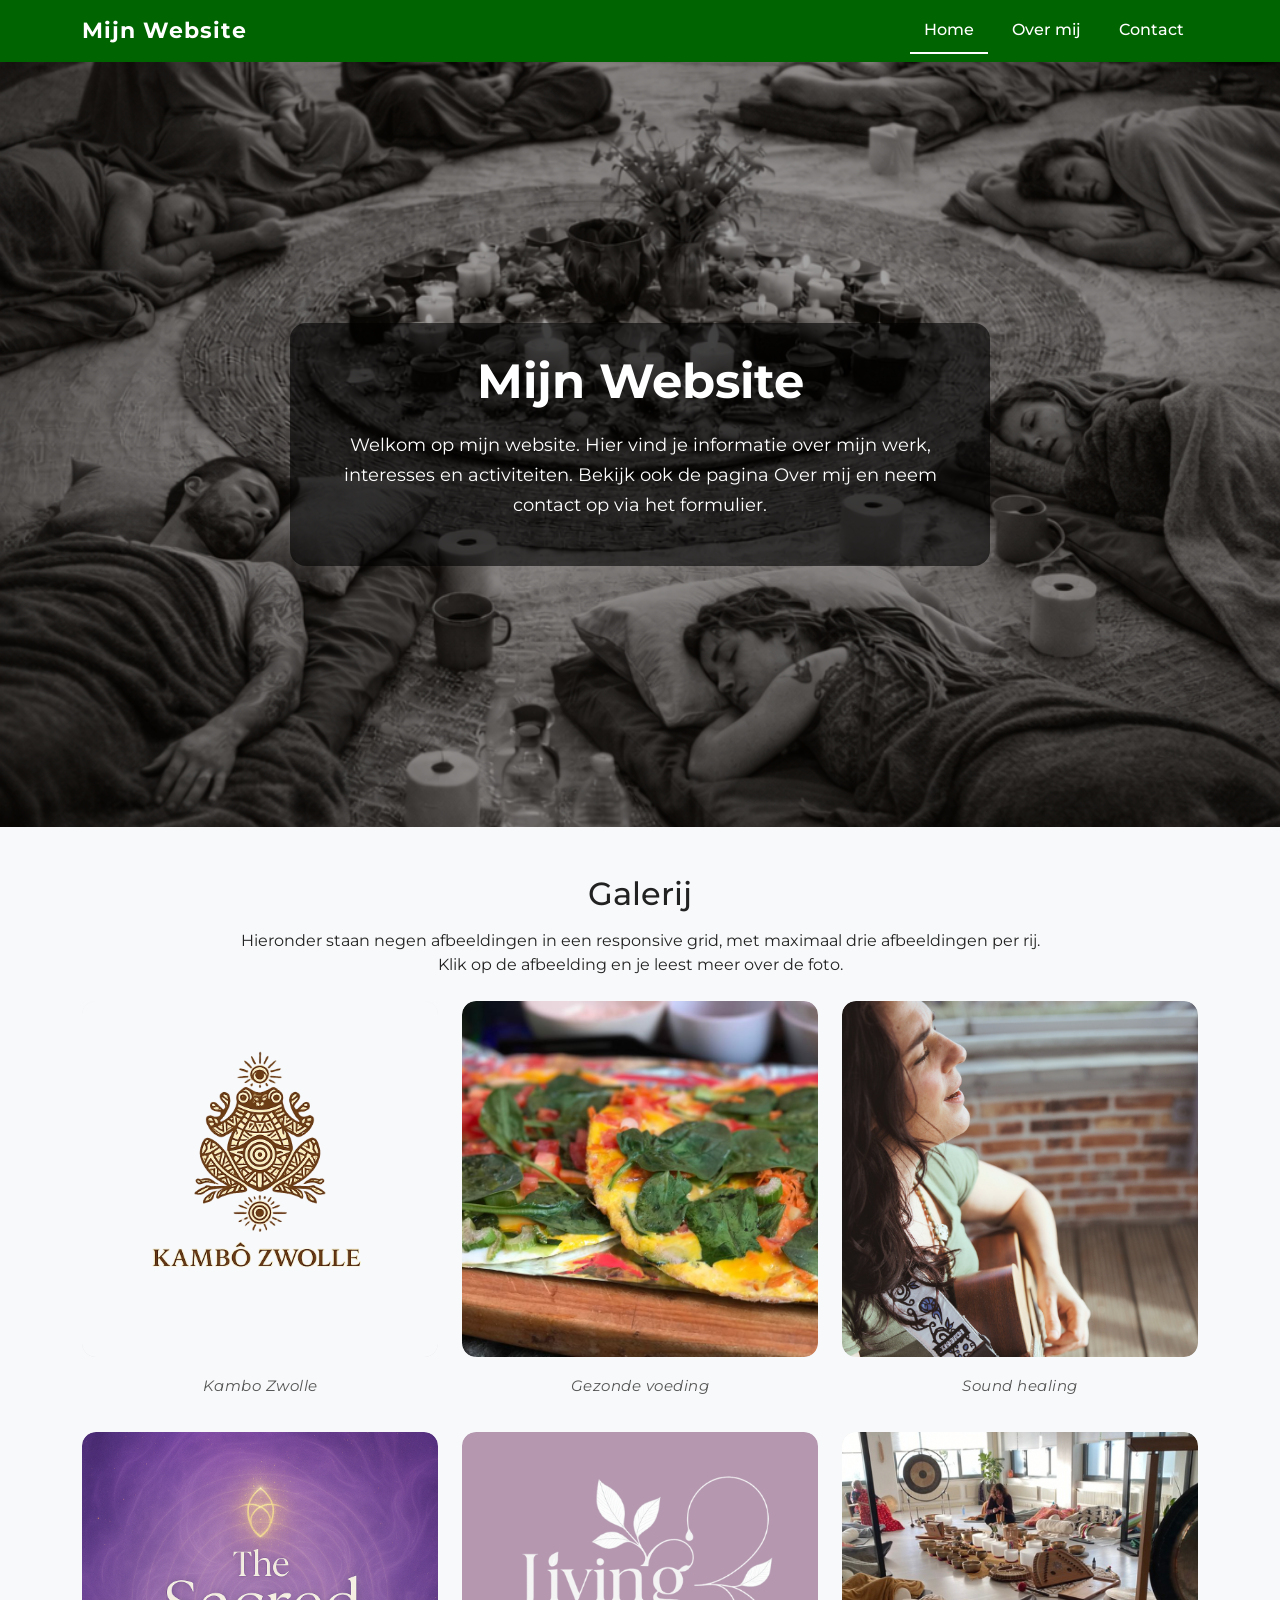
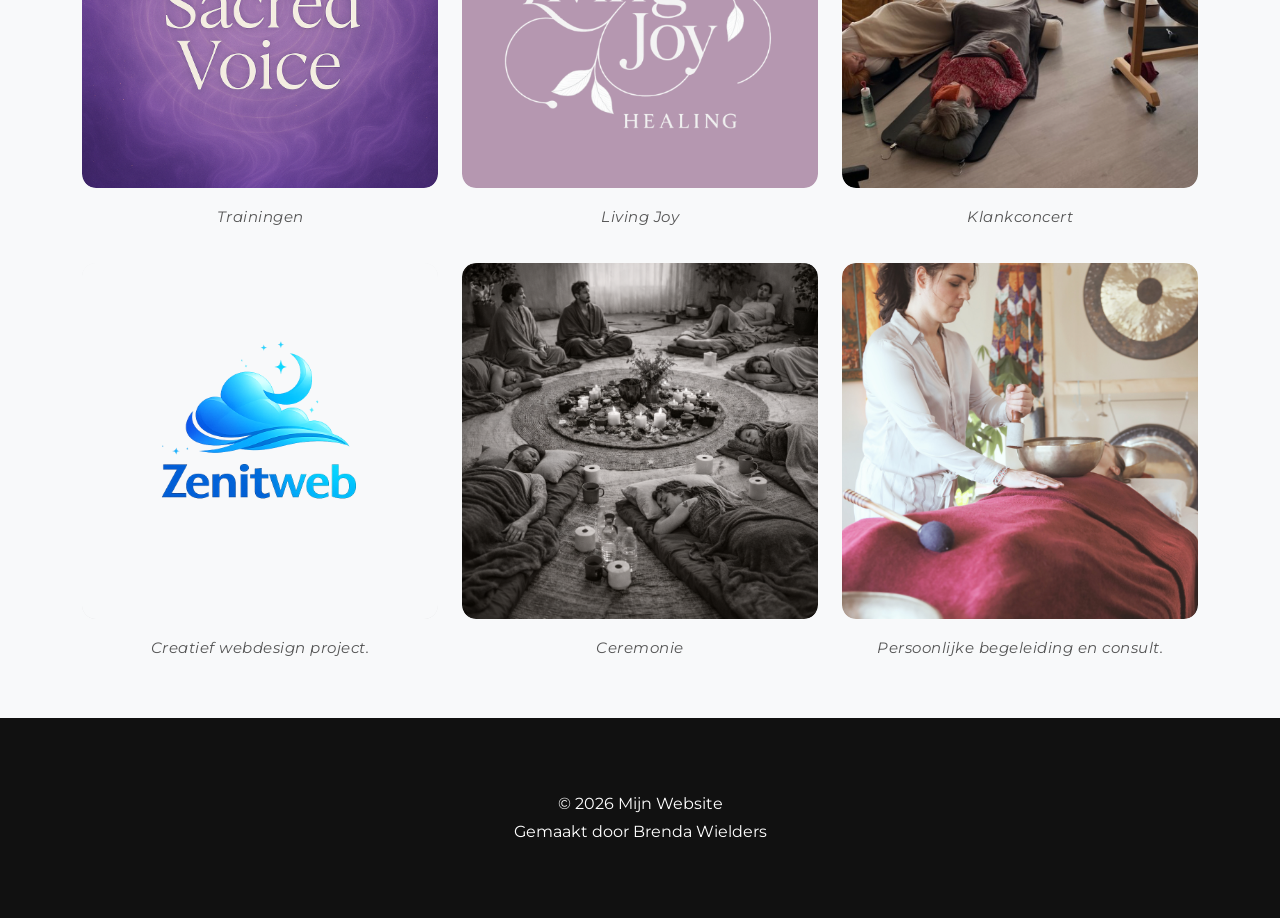
<file: index.html>
<!DOCTYPE html>
<html lang="nl">
<head>
  <meta charset="UTF-8">
  <meta name="viewport" content="width=device-width, initial-scale=1.0">

  <!-- Google Font -->
  <link rel="preconnect" href="https://fonts.googleapis.com">
  <link rel="preconnect" href="https://fonts.gstatic.com" crossorigin>
  <link href="https://fonts.googleapis.com/css2?family=Montserrat:wght@400;700&display=swap" rel="stylesheet">

  <!-- Bootstrap CSS -->
  <link href="https://cdn.jsdelivr.net/npm/bootstrap@5.3.0/dist/css/bootstrap.min.css" rel="stylesheet">

  <!-- Eigen CSS -->
  <link rel="stylesheet" href="css/style.css">

  <title>Home</title>
</head>
<body>

  <!-- Header -->
  <nav class="navbar navbar-expand-lg navbar-dark custom-navbar">
    <div class="container">
      <a class="navbar-brand fw-bold" href="index.html">Mijn Website</a>

      <button class="navbar-toggler" type="button" data-bs-toggle="collapse" data-bs-target="#hoofdmenu" aria-controls="hoofdmenu" aria-expanded="false" aria-label="Navigatie openen">
        <span class="navbar-toggler-icon"></span>
      </button>

      <div class="collapse navbar-collapse" id="hoofdmenu">
        <ul class="navbar-nav ms-auto text-center">
          <li class="nav-item">
            <a class="nav-link active" href="index.html">Home</a>
          </li>
          <li class="nav-item">
            <a class="nav-link" href="overmij.html">Over mij</a>
          </li>
          <li class="nav-item">
            <a class="nav-link" href="contact.html">Contact</a>
          </li>
        </ul>
      </div>
    </div>
  </nav>

  <!-- Hero met achtergrondfoto -->
  <header class="hero-section">
    <div class="hero-overlay">
      <div class="container">
        <div class="hero-content text-center">
          <h1>Mijn Website</h1>
          <p>
            Welkom op mijn website. Hier vind je informatie over mijn werk, interesses
            en activiteiten. Bekijk ook de pagina Over mij en neem contact op via het formulier.
          </p>
        </div>
      </div>
    </div>
  </header>

  <!-- Hoofdinhoud -->
  <main class="container my-5">
    <section class="mb-4 text-center">
      <h2 class="mb-3">Galerij</h2>
      <p>
        Hieronder staan negen afbeeldingen in een responsive grid, met maximaal drie afbeeldingen per rij.
      <br> Klik op de afbeelding en je leest meer over de foto.
      </p>
    </section>

    <section>
  <div class="row g-4">

    <div class="col-12 col-md-6 col-lg-4 text-center">
      <div class="image-card" onclick="toggleOverlay(this)">
        <img src="img/kambo-zwolle-icon.png" alt= "kambo zwolle" class="img-fluid gallery-img">
        <div class="image-overlay">
          <p>Kambo Zwolle is een diepe reset voor lichaam, ziel en geest waar gebruik wordt gemaakt van de secreta van de Boomkikker uit het Amazone gebied.</p>
        </div>
      </div>
      <p class="img-text">Kambo Zwolle</p>
    </div>

    <div class="col-12 col-md-6 col-lg-4 text-center">
      <div class="image-card" onclick="toggleOverlay(this)">
        <img src="img/gezond-eten.png" alt= "gezonde voeding" class="img-fluid gallery-img">
        <div class="image-overlay">
          <p>Gezonde Voeding is waar ik voor sta om in balans te blijven. Hierin gebruik ik voor mijzelf en mijn cursisten langzame koolhydraten en natuurlijke suikers.</p>
        </div>
      </div>
      <p class="img-text">Gezonde voeding</p>
    </div>

    <div class="col-12 col-md-6 col-lg-4 text-center">
      <div class="image-card" onclick="toggleOverlay(this)">
        <img src="img/sound-healing.png" alt= "sound healing" class="img-fluid gallery-img">
        <div class="image-overlay">
          <p>Diepe ontspanning door klank en vibratie, waarbij je gaat droomreizen en antwoorden vindt waar je in het dagelijkse leven niet snel bij komt.</p>
        </div>
      </div>
      <p class="img-text">Sound healing</p>
    </div>

    <div class="col-12 col-md-6 col-lg-4 text-center">
      <div class="image-card" onclick="toggleOverlay(this)">
        <img src="img/trainingen.png" alt= "trainingen" class="img-fluid gallery-img">
        <div class="image-overlay">
          <p>Trainingen voor spirituele ontwikkeling, waarbij je leert om je stem op een helende manier in te zetten. Ook vind je trainingen in het werken met klankfrequenties.</p>
        </div>
      </div>
      <p class="img-text">Trainingen</p>
    </div>

    <div class="col-12 col-md-6 col-lg-4 text-center">
      <div class="image-card" onclick="toggleOverlay(this)">
        <img src="img/livingjoy-logo.png" alt= "livingjoy" class="img-fluid gallery-img">
        <div class="image-overlay">
          <p>Living Joy is mijn praktijk voor energetische therapie, waarin ik werk met healing, sjamanistische technieken en klank.</p>
        </div>
      </div>
      <p class="img-text">Living Joy</p>
    </div>

    <div class="col-12 col-md-6 col-lg-4 text-center">
      <div class="image-card" onclick="toggleOverlay(this)">
        <img src="img/klank-concert.png" alt= "klank concert" class="img-fluid gallery-img">
        <div class="image-overlay">
          <p>Klankconcerten voor rust, verbinding met jezelf en verdieping. Het geeft ontspanning en de antwoorden die je in jezelf zoekt.</p>
        </div>
      </div>
      <p class="img-text">Klankconcert</p>
    </div>

    <div class="col-12 col-md-6 col-lg-4 text-center">
      <div class="image-card" onclick="toggleOverlay(this)">
        <img src="img/zenitweb.png" alt= "webdisign" class="img-fluid gallery-img">
        <div class="image-overlay">
          <p>Zenit-web is mijn nieuwe creatie. Ik hou van dit werk en inmiddels help ik andere bewuste ondernemers met een fantastische website.</p>
        </div>
      </div>
      <p class="img-text">Creatief webdesign project.</p>
    </div>

    <div class="col-12 col-md-6 col-lg-4 text-center">
      <div class="image-card" onclick="toggleOverlay(this)">
        <img src="img/kambo-zwolle-ceremonie.png" alt= "kambo ceremonie" class="img-fluid gallery-img">
        <div class="image-overlay">
          <p>Traditionele ceremonie met diepe ontgifting wat werkt tegen diverse lichamelijke en geestelijke disbalans. De kracht van Kambô is op gebied van trauma, waarbij op diepere traumalagen wordt losgelaten.</p>
        </div>
      </div>
      <p class="img-text">Ceremonie</p>
    </div>

    <div class="col-12 col-md-6 col-lg-4 text-center">
      <div class="image-card" onclick="toggleOverlay(this)">
        <img src="img/consult.png" alt= "praktijk livingjoy" class="img-fluid gallery-img">
        <div class="image-overlay">
          <p>In mijn praktijk LivingJoy werk ik op het lichaamsbewustzijn, zodat mensen écht kunnen landen in hun lichaam.</p>
        </div>
      </div>
      <p class="img-text">Persoonlijke begeleiding en consult.</p>
    </div>

  </div>
</section>
  </main>

  <!-- Footer -->
  <footer class="site-footer text-white d-flex align-items-center justify-content-center text-center">
    <div>
      <p class="mb-1">&copy; 2026 Mijn Website</p>
      <p class="mb-0">Gemaakt door Brenda Wielders</p>
    </div>
  </footer>

  <!-- Bootstrap JavaScript -->
  <script src="https://cdn.jsdelivr.net/npm/bootstrap@5.3.0/dist/js/bootstrap.bundle.min.js"></script>

  <script>
function toggleOverlay(card) {
  const allCards = document.querySelectorAll('.image-card');

  allCards.forEach(function(item) {
    if (item !== card) {
      item.classList.remove('active');
    }
  });

  card.classList.toggle('active');
}
</script>
</body>
</html>
</file>
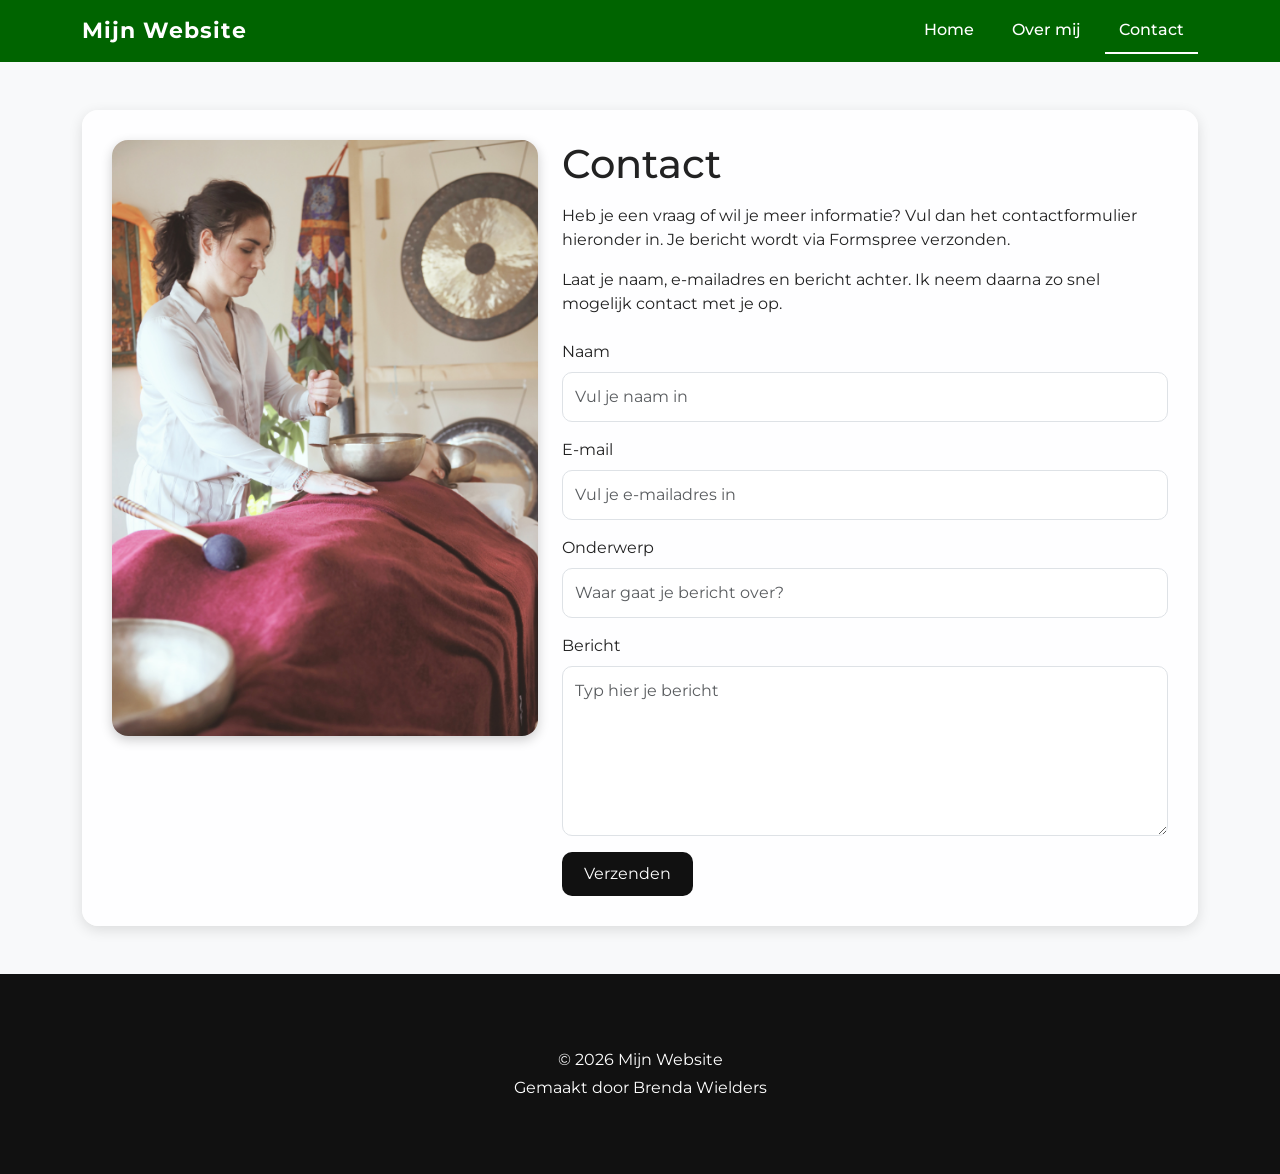
<file: contact.html>
<!DOCTYPE html>
<html lang="nl">
<head>
  <meta charset="UTF-8">
  <meta name="viewport" content="width=device-width, initial-scale=1.0">

  <!-- Google Font -->
  <link rel="preconnect" href="https://fonts.googleapis.com">
  <link rel="preconnect" href="https://fonts.gstatic.com" crossorigin>
  <link href="https://fonts.googleapis.com/css2?family=Montserrat:wght@400;700&display=swap" rel="stylesheet">

  <!-- Bootstrap CSS -->
  <link href="https://cdn.jsdelivr.net/npm/bootstrap@5.3.0/dist/css/bootstrap.min.css" rel="stylesheet">

  <!-- Eigen CSS -->
  <link rel="stylesheet" href="css/style.css">

  <title>Contact</title>
</head>
<body>

  <nav class="navbar navbar-expand-lg navbar-dark custom-navbar">
    <div class="container">
      <a class="navbar-brand fw-bold" href="index.html">Mijn Website</a>

      <button class="navbar-toggler" type="button" data-bs-toggle="collapse" data-bs-target="#hoofdmenu" aria-controls="hoofdmenu" aria-expanded="false" aria-label="Navigatie openen">
        <span class="navbar-toggler-icon"></span>
      </button>

      <div class="collapse navbar-collapse" id="hoofdmenu">
        <ul class="navbar-nav ms-auto text-center">
          <li class="nav-item">
            <a class="nav-link" href="index.html">Home</a>
          </li>
          <li class="nav-item">
            <a class="nav-link" href="overmij.html">Over mij</a>
          </li>
          <li class="nav-item">
            <a class="nav-link active" href="contact.html">Contact</a>
          </li>
        </ul>
      </div>
    </div>
  </nav>

  <main class="container my-5">
    <section class="content-box">
      <div class="row g-4 align-items-start">

        <!-- Linkerkant: afbeelding -->
        <div class="col-12 col-md-5">
          <img src="img/consult.png" alt="Contact afbeelding" class="img-fluid contact-img">
        </div>

        <!-- Rechterkant: tekst + formulier -->
        <div class="col-12 col-md-7">
          <div class="mb-4">
            <h1 class="mb-3">Contact</h1>
            <p>
              Heb je een vraag of wil je meer informatie? Vul dan het contactformulier hieronder in.
              Je bericht wordt via Formspree verzonden.
            </p>
            <p>
              Laat je naam, e-mailadres en bericht achter. Ik neem daarna zo snel mogelijk contact met je op.
            </p>
          </div>

          <form action="https://formspree.io/f/mnnykgpa" method="POST">
            <div class="mb-3">
              <label for="naam" class="form-label">Naam</label>
              <input
                type="text"
                class="form-control"
                id="naam"
                name="naam"
                placeholder="Vul je naam in"
                required
              >
            </div>

            <div class="mb-3">
              <label for="email" class="form-label">E-mail</label>
              <input
                type="email"
                class="form-control"
                id="email"
                name="email"
                placeholder="Vul je e-mailadres in"
                required
              >
            </div>

            <div class="mb-3">
              <label for="onderwerp" class="form-label">Onderwerp</label>
              <input
                type="text"
                class="form-control"
                id="onderwerp"
                name="onderwerp"
                placeholder="Waar gaat je bericht over?"
              >
            </div>

            <div class="mb-3">
              <label for="bericht" class="form-label">Bericht</label>
              <textarea
                class="form-control"
                id="bericht"
                name="bericht"
                rows="6"
                placeholder="Typ hier je bericht"
                required
              ></textarea>
            </div>

            <!-- Optioneel: onderwerp van de mail -->
            <input type="hidden" name="_subject" value="Nieuw bericht via mijn website">

            <!-- Optioneel: spam-bescherming -->
            <input type="text" name="_gotcha" style="display:none">

            <button type="submit" class="btn custom-btn">Verzenden</button>
          </form>
        </div>

      </div>
    </section>
  </main>

  <footer class="site-footer text-white d-flex align-items-center justify-content-center text-center">
    <div>
      <p class="mb-1">&copy; 2026 Mijn Website</p>
      <p class="mb-0">Gemaakt door Brenda Wielders</p>
    </div>
  </footer>

  <script src="https://cdn.jsdelivr.net/npm/bootstrap@5.3.0/dist/js/bootstrap.bundle.min.js"></script>
</body>
</html>
</file>
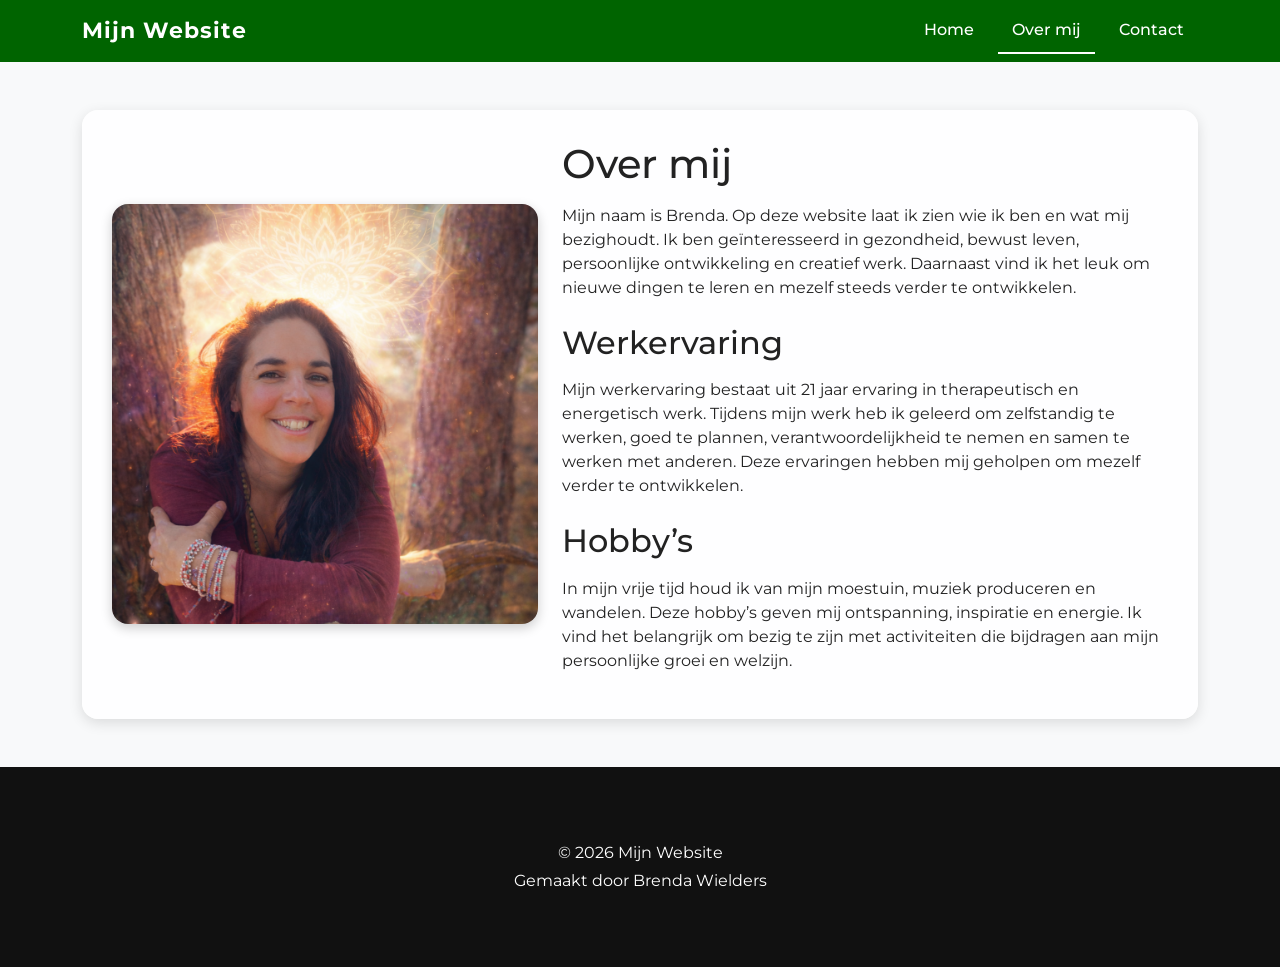
<file: overmij.html>
<!DOCTYPE html>
<html lang="nl">
<head>
  <meta charset="UTF-8">
  <meta name="viewport" content="width=device-width, initial-scale=1.0">

  <!-- Google Font -->
  <link rel="preconnect" href="https://fonts.googleapis.com">
  <link rel="preconnect" href="https://fonts.gstatic.com" crossorigin>
  <link href="https://fonts.googleapis.com/css2?family=Montserrat:wght@400;700&display=swap" rel="stylesheet">

  <!-- Bootstrap CSS -->
  <link href="https://cdn.jsdelivr.net/npm/bootstrap@5.3.0/dist/css/bootstrap.min.css" rel="stylesheet">

  <!-- Eigen CSS -->
  <link rel="stylesheet" href="css/style.css">

  <title>Over mij</title>
</head>
<body>

  <!-- Header -->
  <nav class="navbar navbar-expand-lg navbar-dark custom-navbar">
    <div class="container">
      <a class="navbar-brand fw-bold" href="index.html">Mijn Website</a>

      <button class="navbar-toggler" type="button" data-bs-toggle="collapse" data-bs-target="#hoofdmenu" aria-controls="hoofdmenu" aria-expanded="false" aria-label="Navigatie openen">
        <span class="navbar-toggler-icon"></span>
      </button>

      <div class="collapse navbar-collapse" id="hoofdmenu">
        <ul class="navbar-nav ms-auto text-center">
          <li class="nav-item">
            <a class="nav-link" href="index.html">Home</a>
          </li>
          <li class="nav-item">
            <a class="nav-link active" href="overmij.html">Over mij</a>
          </li>
          <li class="nav-item">
            <a class="nav-link" href="contact.html">Contact</a>
          </li>
        </ul>
      </div>
    </div>
  </nav>

  <!-- Hoofdinhoud -->
  <main class="container my-5">
    <section class="content-box">
      <div class="row align-items-center g-4">

        <!-- Afbeelding -->
        <div class="col-12 col-md-5">
          <img src="img/brendawielders.png" alt="Over mij afbeelding" class="img-fluid overmij-img">
        </div>

        <!-- Tekst -->
        <div class="col-12 col-md-7">
          <h1 class="mb-3">Over mij</h1>

          <p>
            Mijn naam is Brenda. Op deze website laat ik zien wie ik ben en wat mij bezighoudt.
            Ik ben geïnteresseerd in gezondheid, bewust leven, persoonlijke ontwikkeling en creatief werk.
            Daarnaast vind ik het leuk om nieuwe dingen te leren en mezelf steeds verder te ontwikkelen.
          </p>

          <h2 class="mt-4 mb-3">Werkervaring</h2>
          <p>
            Mijn werkervaring bestaat uit 21 jaar ervaring in therapeutisch en energetisch werk. Tijdens mijn werk heb ik geleerd
            om zelfstandig te werken, goed te plannen, verantwoordelijkheid te nemen en samen te werken met anderen.
            Deze ervaringen hebben mij geholpen om mezelf verder te ontwikkelen.
          </p>

          <h2 class="mt-4 mb-3">Hobby’s</h2>
          <p>
            In mijn vrije tijd houd ik van mijn moestuin, muziek produceren en wandelen. Deze hobby’s geven mij ontspanning,
            inspiratie en energie. Ik vind het belangrijk om bezig te zijn met activiteiten die bijdragen aan mijn
            persoonlijke groei en welzijn.
          </p>
        </div>

      </div>
    </section>
  </main>

  <!-- Footer -->
  <footer class="site-footer text-white d-flex align-items-center justify-content-center text-center">
    <div>
      <p class="mb-1">&copy; 2026 Mijn Website</p>
      <p class="mb-0">Gemaakt door Brenda Wielders</p>
    </div>
  </footer>

  <!-- Bootstrap JavaScript -->
  <script src="https://cdn.jsdelivr.net/npm/bootstrap@5.3.0/dist/js/bootstrap.bundle.min.js"></script>

</body>
</html>
</file>
<file: css/style.css>
/* =========================
   EIGEN AANPASSING (VERPLICHT)
   ========================= */

.navbar {
  background-color: #006400 !important;
}

footer {
  min-height: 200px;
}


/* =========================
   ALGEMENE INSTELLINGEN
   ========================= */

body {
  font-family: 'Montserrat', sans-serif;
  background-color: #f8f9fa;
  color: #222;
  margin: 0;
}


/* =========================
   NAVBAR (HEADER)
   ========================= */

.custom-navbar {
  background: rgba(0, 0, 0, 0.75);
  backdrop-filter: blur(4px);
}

.navbar-brand {
  font-size: 1.4rem;
  letter-spacing: 1px;
}

.nav-link {
  color: #ffffff !important;
  font-weight: 500;
  margin-left: 10px;
  padding: 10px 14px !important;
}

.nav-link:hover {
  color: #d9d9d9 !important;
}

.nav-link.active {
  border-bottom: 2px solid #ffffff;
}


/* =========================
   HERO (ACHTERGROND)
   ========================= */

.hero-section {
  background-image: url("../img/kambo-zwolle-ceremonie.png");
  background-size: cover;
  background-position: center;
  background-repeat: no-repeat;
  min-height: 85vh;
  display: flex;
  align-items: center;
}

.hero-overlay {
  width: 100%;
  min-height: 85vh;
  background: rgba(0, 0, 0, 0.35);
  display: flex;
  align-items: center;
}

.hero-content {
  max-width: 700px;
  margin: 0 auto;
  background: rgba(0, 0, 0, 0.6);
  padding: 30px 25px;
  border-radius: 16px;
  color: white;
  text-align: center;
}

.hero-content h1 {
  font-size: 3rem;
  font-weight: 700;
  margin-bottom: 20px;
}

.hero-content p {
  font-size: 1.1rem;
  line-height: 1.7;
}


/* =========================
   AFBEELDINGEN GRID
   ========================= */

.gallery-img {
  width: 100%;
  aspect-ratio: 1 / 1;
  object-fit: cover;
  border-radius: 14px;
  box-shadow: 0 4px 12px rgba(0, 0, 0, 0.18);
  transition: transform 0.3s ease;
}

.gallery-img:hover {
  transform: scale(1.03);
}


/* =========================
   IMAGE OVERLAY (KLIK)
   ========================= */

.image-card {
  position: relative;
  cursor: pointer;
  overflow: hidden;
  border-radius: 14px;
}

.image-overlay {
  position: absolute;
  inset: 0;
  background: rgba(0, 0, 0, 0.55);
  color: white;
  display: flex;
  align-items: center;
  justify-content: center;
  text-align: center;
  padding: 20px;
  opacity: 0;
  transition: opacity 0.3s ease;
  border-radius: 14px;
}

.image-overlay p {
  margin: 0;
  font-size: 1rem;
  line-height: 1.5;
}

.image-card.active .image-overlay {
  opacity: 1;
}


/* =========================
   TEKST ONDER AFBEELDINGEN
   ========================= */

.img-text {
  margin-top: 18px;
  margin-bottom: 10px;
  font-style: italic;
  text-align: center;
  font-size: 0.95rem;
  color: #555;
  letter-spacing: 0.5px;
}


/* =========================
   CONTENT BOX (OVER MIJ / CONTACT)
   ========================= */

.content-box {
  background: rgba(255, 255, 255, 0.92);
  padding: 30px;
  border-radius: 16px;
  box-shadow: 0 4px 14px rgba(0, 0, 0, 0.12);
}


/* =========================
   AFBEELDINGEN (OVER MIJ / CONTACT)
   ========================= */

.overmij-img {
  width: 100%;
  max-height: 420px;
  object-fit: cover;
  border-radius: 16px;
  box-shadow: 0 4px 12px rgba(0, 0, 0, 0.2);
}

.contact-img {
  width: 100%;
  height: 100%;
  max-height: 600px;
  object-fit: cover;
  border-radius: 16px;
  box-shadow: 0 4px 12px rgba(0, 0, 0, 0.2);
}


/* =========================
   FORMULIER & KNOP
   ========================= */

.form-control {
  border-radius: 10px;
  padding: 12px;
}

.custom-btn {
  background-color: #111;
  color: white;
  border: none;
  padding: 10px 22px;
  border-radius: 10px;
}

.custom-btn:hover {
  background-color: #333;
  color: white;
}


/* =========================
   FOOTER
   ========================= */

.site-footer {
  min-height: 200px;
  background-color: #111;
  display: flex;
  align-items: center;
  justify-content: center;
}


/* =========================
   RESPONSIVE
   ========================= */

@media (max-width: 991.98px) {
  .navbar-nav {
    margin-top: 12px;
  }

  .nav-link {
    margin-left: 0;
  }

  .nav-link.active {
    border-bottom: none;
    background-color: rgba(255, 255, 255, 0.15);
    border-radius: 8px;
  }
}

@media (max-width: 767.98px) {
  .hero-section,
  .hero-overlay {
    min-height: 70vh;
  }

  .hero-content {
    padding: 20px 18px;
  }

  .hero-content h1 {
    font-size: 2rem;
  }

  .hero-content p {
    font-size: 1rem;
  }
}
</file>
